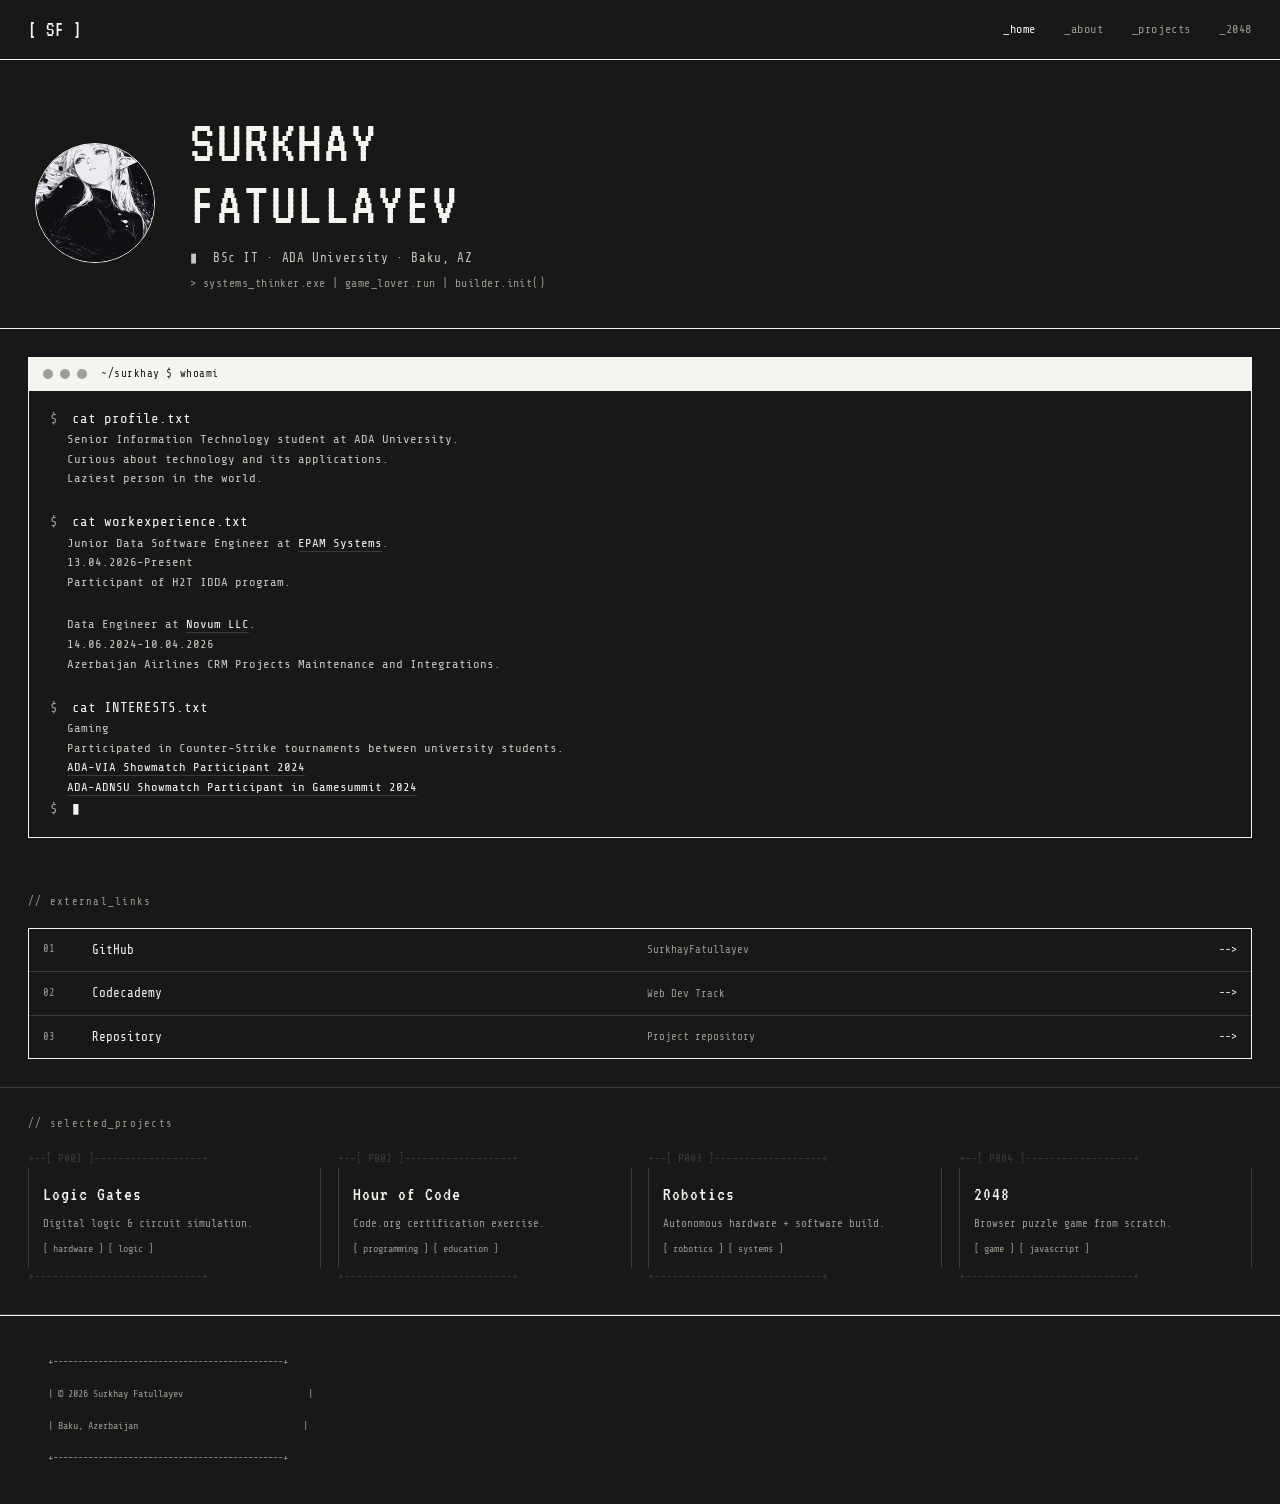
<file: index.html>
<!DOCTYPE html>
<html lang="en">
<head>
  <title>Surkhay Fatullayev</title>
  <meta charset="UTF-8">
  <meta name="viewport" content="width=device-width, initial-scale=1">
  <link rel="icon" type="image/x-icon" href="./icons/index.ico">
  <link rel="stylesheet" href="./css/style.css">
</head>
<body>

<nav>
  <a href="index.html" class="logo">[ SF ]</a>
  <ul class="nav-links">
    <li><a href="index.html" class="active">_home</a></li>
    <li><a href="about.html">_about</a></li>
    <li><a href="projects.html">_projects</a></li>
    <li><a href="2048.html">_2048</a></li>
  </ul>
</nav>


<main>

  <section class="hero">
    <img src="./images/profile.jpg" alt="Profile Picture" class="profile-pic">
    <div class="hero-text">
      <pre class="ascii-art">SURKHAY
FATULLAYEV</pre>
      <div class="hero-sub">
        <span class="blink">&#x25AE;</span>
        &nbsp;BSc IT &middot; ADA University &middot; Baku, AZ
      </div>
      <div class="hero-tagline">
        &gt; systems_thinker.exe | game_lover.run | builder.init()
      </div>
    </div>
  </section>


  <section class="terminal-block">
    <div class="term-header">
      <span class="dot"></span><span class="dot"></span><span class="dot"></span>
      <span class="term-title">~/surkhay $ whoami</span>
    </div>
    <div class="term-body">
      <p><span class="prompt">$</span> cat profile.txt</p>
      <p class="out">Senior Information Technology student at ADA University.</p>
      <p class="out">Curious about technology and its applications.</p>
      <p class="out">Laziest person in the world.</p>
      <br>
      <p><span class="prompt">$</span> cat workexperience.txt</p>
      <p class="out">Junior Data Software Engineer at <a href="https://www.linkedin.com/company/epam-systems" target="_blank" class="link-job">EPAM Systems</a>.</p>
      <p class="out">13.04.2026-Present</p>
      <p class="out">Participant of H2T IDDA program.</p>
      <br>
      <p class="out">Data Engineer at <a href="https://www.linkedin.com/company/novum" target="_blank" class="link-job">Novum LLC</a>.</p>
      <p class="out">14.06.2024-10.04.2026</p>
      <p class="out">Azerbaijan Airlines CRM Projects Maintenance and Integrations.</p>
      <br>
      <p><span class="prompt">$</span> cat INTERESTS.txt</p>
      <p class="out">Gaming</p>
      <p class="out">Participated in Counter-Strike tournaments between university students.</p>
      <p class="out"><a href="https://youtu.be/ZUddVWYPCPk?si=QCppxgm-R_ZTOHbP&t=14103" target="_blank" class="link-job">ADA-VIA Showmatch Participant 2024</a></p>
      <p class="out"><a href="https://youtu.be/CiUlH6iIGxk?si=b437jONYZW168jPJ&t=2937" target="_blank" class="link-job">ADA-ADNSU Showmatch Participant in Gamesummit 2024</a></p>
        

      <p><span class="prompt">$</span> <span class="blink">&#x25AE;</span></p>
    </div>
  </section>

  <section class="section-block">
    <div class="section-label">// external_links</div>
    <div class="link-table">
      <a href="https://github.com/SurkhayFatullayev" target="_blank" class="link-row">
        <span class="link-index">01</span>
        <span class="link-name">GitHub</span>
        <span class="link-handle">SurkhayFatullayev</span>
        <span class="link-arrow">--&gt;</span>
      </a>
      <a href="https://www.codecademy.com/profiles/system4744470101" target="_blank" class="link-row">
        <span class="link-index">02</span>
        <span class="link-name">Codecademy</span>
        <span class="link-handle">Web Dev Track</span>
        <span class="link-arrow">--&gt;</span>
      </a>
      <a href="https://github.com/SurkhayFatullayev" target="_blank" class="link-row">
        <span class="link-index">03</span>
        <span class="link-name">Repository</span>
        <span class="link-handle">Project repository</span>
        <span class="link-arrow">--&gt;</span>
      </a>
    </div>
  </section>

  <section class="section-block">
    <div class="section-label">// selected_projects</div>
    <div class="projects-ascii-grid">

      <a href="projects.html" class="proj-card">
        <div class="proj-border-top">+--[ P001 ]------------------+</div>
        <div class="proj-content">
          <div class="proj-title">Logic Gates</div>
          <div class="proj-desc">Digital logic &amp; circuit simulation.</div>
          <div class="proj-tags">[ hardware ] [ logic ]</div>
        </div>
        <div class="proj-border-bot">+----------------------------+</div>
      </a>

      <a href="projects.html" class="proj-card">
        <div class="proj-border-top">+--[ P002 ]------------------+</div>
        <div class="proj-content">
          <div class="proj-title">Hour of Code</div>
          <div class="proj-desc">Code.org certification exercise.</div>
          <div class="proj-tags">[ programming ] [ education ]</div>
        </div>
        <div class="proj-border-bot">+----------------------------+</div>
      </a>

      <a href="projects.html" class="proj-card">
        <div class="proj-border-top">+--[ P003 ]------------------+</div>
        <div class="proj-content">
          <div class="proj-title">Robotics</div>
          <div class="proj-desc">Autonomous hardware + software build.</div>
          <div class="proj-tags">[ robotics ] [ systems ]</div>
        </div>
        <div class="proj-border-bot">+----------------------------+</div>
      </a>

      <a href="2048.html" class="proj-card">
        <div class="proj-border-top">+--[ P004 ]------------------+</div>
        <div class="proj-content">
          <div class="proj-title">2048</div>
          <div class="proj-desc">Browser puzzle game from scratch.</div>
          <div class="proj-tags">[ game ] [ javascript ]</div>
        </div>
        <div class="proj-border-bot">+----------------------------+</div>
      </a>

    </div>
  </section>

</main>


<footer>
  <div class="footer-ascii">
    +----------------------------------------------+<br>
    | &copy; 2026 Surkhay Fatullayev &nbsp;&nbsp;&nbsp;&nbsp;&nbsp;&nbsp;&nbsp;&nbsp;&nbsp;&nbsp;&nbsp;&nbsp;&nbsp;&nbsp;&nbsp;&nbsp;&nbsp;&nbsp;&nbsp;&nbsp;&nbsp;&nbsp;&nbsp;&nbsp;|<br>
    | Baku, Azerbaijan &nbsp;&nbsp;&nbsp;&nbsp;&nbsp;&nbsp;&nbsp;&nbsp;&nbsp;&nbsp;&nbsp;&nbsp;&nbsp;&nbsp;&nbsp;&nbsp;&nbsp;&nbsp;&nbsp;&nbsp;&nbsp;&nbsp;&nbsp;&nbsp;&nbsp;&nbsp;&nbsp;&nbsp;&nbsp;&nbsp;&nbsp;&nbsp;|<br>
    +----------------------------------------------+
  </div>
</footer>
</body>
</html>
</file>
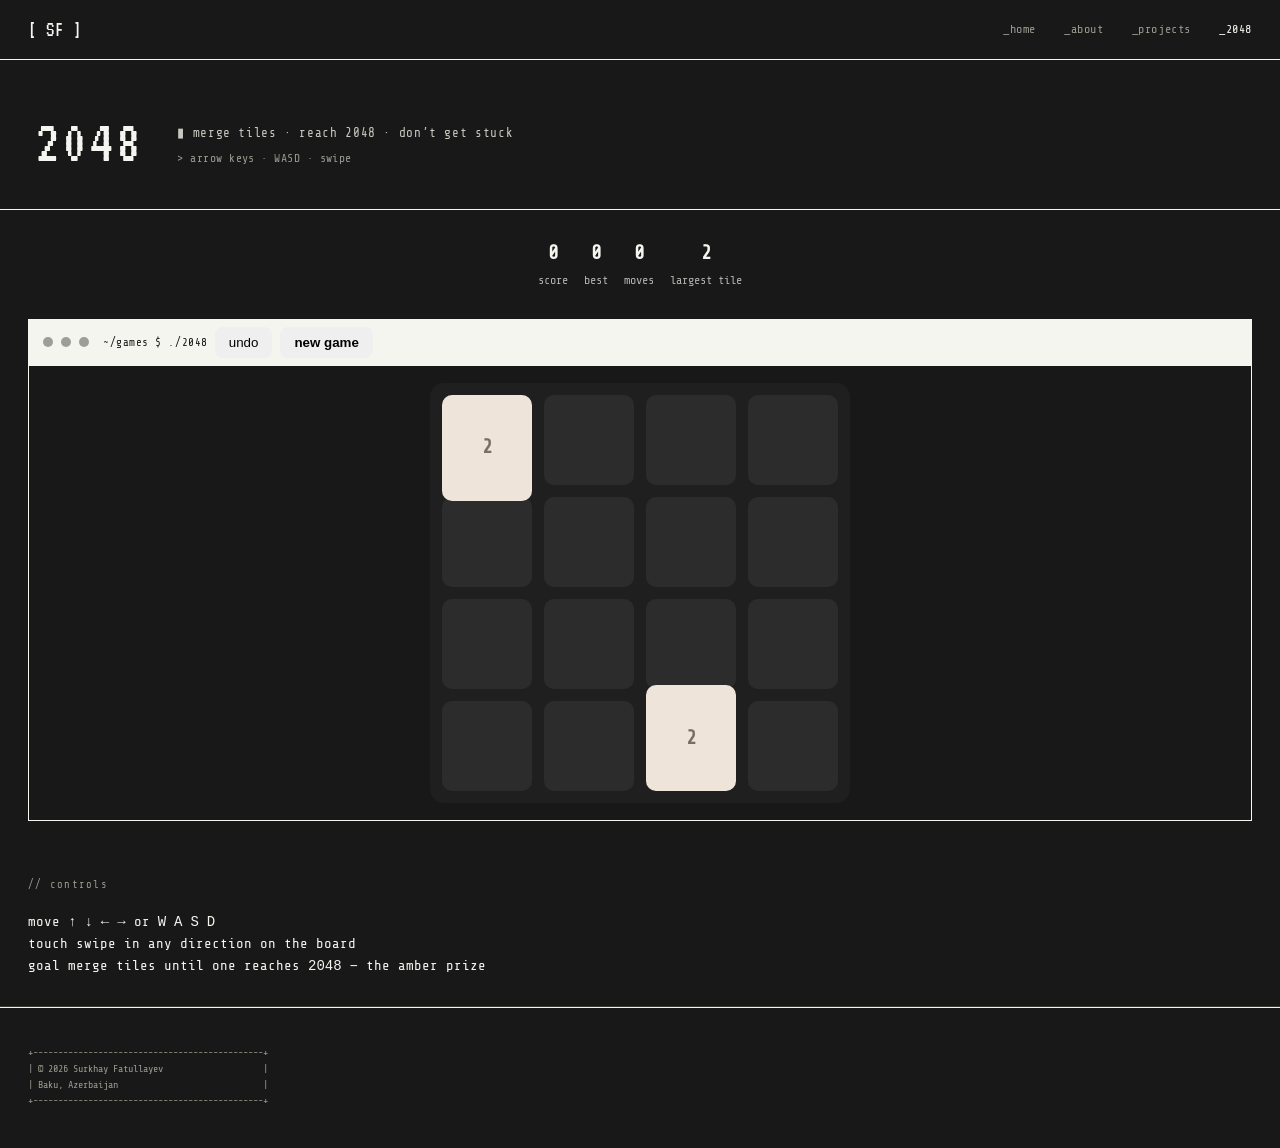
<file: 2048.html>
<!DOCTYPE html>
<html lang="en">
<head>
  <title>About :: Surkhay Fatullayev</title>
  <meta charset="UTF-8">
  <meta name="viewport" content="width=device-width, initial-scale=1">
  <link rel="icon" type="image/x-icon" href="./icons/index.ico">
  <link rel="stylesheet" href="./css/style.css">
</head>

<body>

  <!-- SVG Icons -->
  <svg width="0" height="0" style="position: absolute;" aria-hidden="true">
    <defs>

      <symbol
        id="i-undo"
        viewBox="0 0 24 24"
        fill="none"
        stroke="currentColor"
        stroke-width="2"
        stroke-linecap="round"
        stroke-linejoin="round"
      >
        <polyline points="9 14 4 9 9 4"></polyline>
        <path d="M20 20v-7a4 4 0 0 0-4-4H4"></path>
      </symbol>

      <symbol
        id="i-refresh"
        viewBox="0 0 24 24"
        fill="none"
        stroke="currentColor"
        stroke-width="2"
        stroke-linecap="round"
        stroke-linejoin="round"
      >
        <polyline points="23 4 23 10 17 10"></polyline>
        <polyline points="1 20 1 14 7 14"></polyline>
        <path d="M20.49 9A9 9 0 0 0 5.64 5.64L1 10m22 4l-4.64 4.36A9 9 0 0 1 3.51 15"></path>
      </symbol>

    </defs>
  </svg>

  <!-- Navigation -->
  <nav>
    <a href="index.html" class="logo">[ SF ]</a>

    <ul class="nav-links">
      <li><a href="index.html">_home</a></li>
      <li><a href="about.html">_about</a></li>
      <li><a href="projects.html">_projects</a></li>
      <li><a href="2048.html" class="active">_2048</a></li>
    </ul>
  </nav>

  <!-- Background -->

  <main>

    <!-- Hero -->
    <section class="hero">
      <pre class="ascii-art">2048</pre>

      <div class="hero-text">
        <div class="hero-sub">
          <span class="blink">▮</span>
          merge tiles · reach 2048 · don’t get stuck
        </div>

        <div class="hero-tagline">
          &gt;
          <span class="accent">arrow keys</span> ·
          <span class="accent">WASD</span> ·
          <span class="accent">swipe</span>
        </div>
      </div>
    </section>

    <!-- Stats -->
    <section class="stats-strip">

      <div class="stat">
        <span id="score" class="stat-num">0</span>
        <span class="stat-lbl">score</span>
      </div>

      <div class="stat">
        <span id="best" class="stat-num">0</span>
        <span class="stat-lbl">best</span>
      </div>

      <div class="stat">
        <span id="moves" class="stat-num">0</span>
        <span class="stat-lbl">moves</span>
      </div>

      <div class="stat">
        <span id="largest" class="stat-num">2</span>
        <span class="stat-lbl">largest tile</span>
      </div>

    </section>

    <!-- Game -->
    <section class="game-section">

      <div class="terminal-block game-frame">

        <div class="term-header game-header">

          <div>
            <span class="dot"></span>
            <span class="dot"></span>
            <span class="dot"></span>
          </div>

          <span class="term-title">~/games $ ./2048</span>

          <div class="game-actions">

            <button
              id="undo-btn"
              class="ctrl-btn"
              title="Undo last move"
            >
              undo
            </button>

            <button
              id="new-btn"
              class="ctrl-btn ctrl-primary"
              title="Start new game"
            >
              new game
            </button>

          </div>
        </div>

        <div class="term-body game-body">

          <div id="board-wrap" class="board-wrap">

            <div id="board-bg" class="board-bg"></div>
            <div id="board-tiles" class="board-tiles"></div>

            <div id="overlay" class="overlay">

              <p id="overlay-title" class="overlay-title">
                Game Over
              </p>

              <p id="overlay-sub" class="overlay-sub">
                No more moves!
              </p>

              <button
                id="overlay-btn"
                class="btn-ascii btn-primary"
              >
                [ play again ]
              </button>

            </div>

          </div>

        </div>

      </div>

    </section>

    <!-- Controls -->
    <section class="section-block controls-section">

      <div class="section-label">// controls</div>

      <div class="kbd-grid">

        <div class="kbd-row">
          <span class="kbd-label">move</span>

          <kbd>↑</kbd>
          <kbd>↓</kbd>
          <kbd>←</kbd>
          <kbd>→</kbd>

          <span class="kbd-or">or</span>

          <kbd>W</kbd>
          <kbd>A</kbd>
          <kbd>S</kbd>
          <kbd>D</kbd>
        </div>

        <div class="kbd-row">
          <span class="kbd-label">touch</span>
          <span>swipe in any direction on the board</span>
        </div>

        <div class="kbd-row">
          <span class="kbd-label">goal</span>
          <span>
            merge tiles until one reaches <kbd>2048</kbd>
            — the amber prize
          </span>
        </div>

      </div>

    </section>

  </main>

  <footer>
    <div class="footer-ascii">
+----------------------------------------------+
| © 2026 Surkhay Fatullayev                    |
| Baku, Azerbaijan                             |
+----------------------------------------------+
    </div>
  </footer>

  <script src="./js/2048.js"></script>

</body>
</html>
</file>
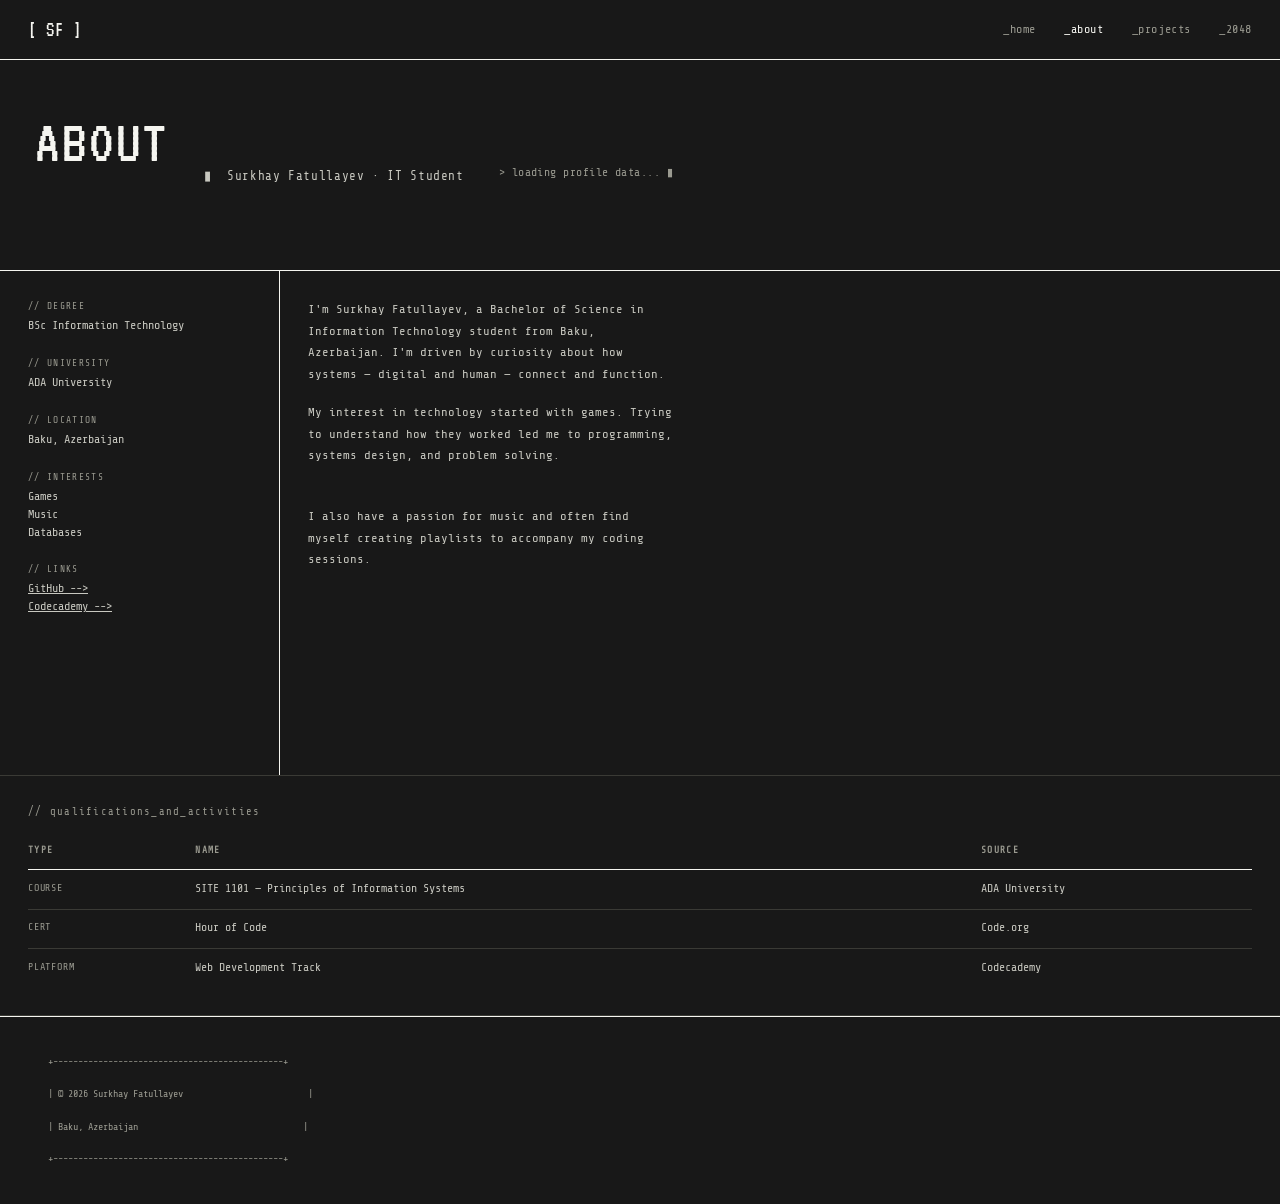
<file: about.html>
<!DOCTYPE html>
<html lang="en">
<head>
  <title>About :: Surkhay Fatullayev</title>
  <meta charset="UTF-8">
  <meta name="viewport" content="width=device-width, initial-scale=1">
  <link rel="icon" type="image/x-icon" href="./icons/index.ico">
  <link rel="stylesheet" href="./css/style.css">
</head>
<body>

<nav>
  <a href="index.html" class="logo">[ SF ]</a>
  <ul class="nav-links">
    <li><a href="index.html">_home</a></li>
    <li><a href="about.html" class="active">_about</a></li>
    <li><a href="projects.html">_projects</a></li>
    <li><a href="2048.html">_2048</a></li>
  </ul>
</nav>
<main>

  <section class="hero">
    <pre class="ascii-art">ABOUT
    </pre>
    <div class="hero-sub">
      <span class="blink">&#x25AE;</span>
      &nbsp;Surkhay Fatullayev &middot; IT Student
    </div>
    <div class="hero-tagline">
      &gt; loading profile data... <span class="blink">&#x25AE;</span>
    </div>
  </section>

  <div class="about-grid" style="position:relative;z-index:1;">
    <div class="about-sidebar">
      <div class="meta-block">
        <div class="meta-label">// degree</div>
        <div class="meta-value">BSc Information Technology</div>
      </div>
      <div class="meta-block">
        <div class="meta-label">// university</div>
        <div class="meta-value">ADA University</div>
      </div>
      <div class="meta-block">
        <div class="meta-label">// location</div>
        <div class="meta-value">Baku, Azerbaijan</div>
      </div>
      <div class="meta-block">
        <div class="meta-label">// interests</div>
        <div class="meta-value">Games<br>Music<br>Databases</div>
      </div>
      <div class="meta-block">
        <div class="meta-label">// links</div>
        <div class="meta-value">
          <a href="https://github.com/SurkhayFatullayev" target="_blank" style="color:inherit;">GitHub --&gt;</a><br>
          <a href="https://www.codecademy.com/profiles/system4744470101" target="_blank" style="color:inherit;">Codecademy --&gt;</a>
        </div>
      </div>
    </div>

    <div class="about-body-col">
      <p>I'm Surkhay Fatullayev, a Bachelor of Science in Information Technology student from Baku, Azerbaijan. I'm driven by curiosity about how systems — digital and human — connect and function.</p>
      <p>My interest in technology started with games. Trying to understand how they worked led me to programming, systems design, and problem solving.</p>
      <br>
      <p>I also have a passion for music and often find myself creating playlists to accompany my coding sessions.</p>
      <iframe data-testid="embed-iframe" style="border-radius:12px" src="https://open.spotify.com/embed/playlist/2JfHu8g3UgyWrSr8X9S5Np?utm_source=generator" width="100%" height="152" frameBorder="0" allowfullscreen="" allow="autoplay; clipboard-write; encrypted-media; fullscreen; picture-in-picture" loading="lazy"></iframe>

    </div>
  </div>

  <div class="quals-section">
    <div class="section-label">// qualifications_and_activities</div>
    <table class="quals-table">
      <thead>
        <tr>
          <th>type</th>
          <th>name</th>
          <th>source</th>
        </tr>
      </thead>
      <tbody>
        <tr>
          <td class="type-cell">course</td>
          <td>SITE 1101 &mdash; Principles of Information Systems</td>
          <td>ADA University</td>
        </tr>
        <tr>
          <td class="type-cell">cert</td>
          <td>Hour of Code</td>
          <td>Code.org</td>
        </tr>
        <tr>
          <td class="type-cell">platform</td>
          <td>Web Development Track</td>
          <td>Codecademy</td>
        </tr>
      </tbody>
    </table>
  </div>

</main>

<footer>
  <div class="footer-ascii">
    +----------------------------------------------+<br>
    | &copy; 2026 Surkhay Fatullayev &nbsp;&nbsp;&nbsp;&nbsp;&nbsp;&nbsp;&nbsp;&nbsp;&nbsp;&nbsp;&nbsp;&nbsp;&nbsp;&nbsp;&nbsp;&nbsp;&nbsp;&nbsp;&nbsp;&nbsp;&nbsp;&nbsp;&nbsp;&nbsp;|<br>
    | Baku, Azerbaijan &nbsp;&nbsp;&nbsp;&nbsp;&nbsp;&nbsp;&nbsp;&nbsp;&nbsp;&nbsp;&nbsp;&nbsp;&nbsp;&nbsp;&nbsp;&nbsp;&nbsp;&nbsp;&nbsp;&nbsp;&nbsp;&nbsp;&nbsp;&nbsp;&nbsp;&nbsp;&nbsp;&nbsp;&nbsp;&nbsp;&nbsp;&nbsp;|<br>
    +----------------------------------------------+
  </div>
</footer>

</body>
</html>
</file>
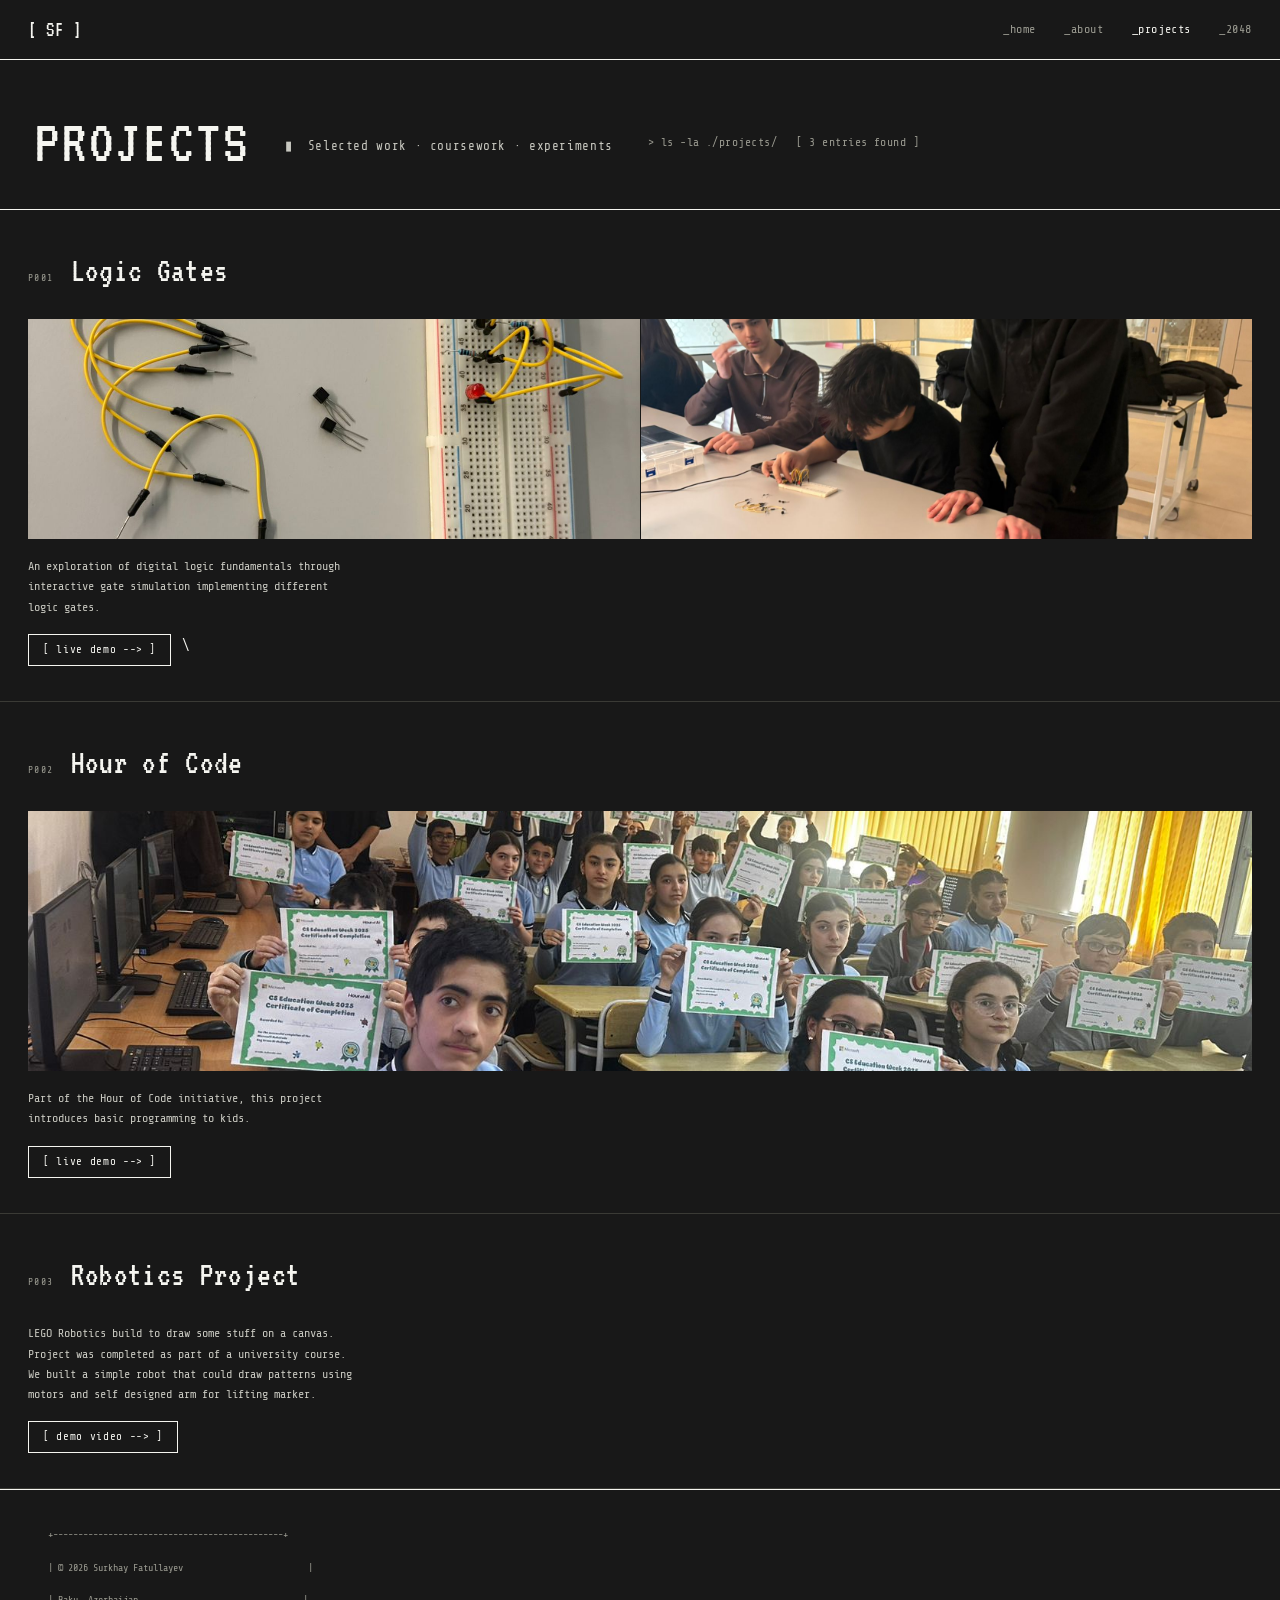
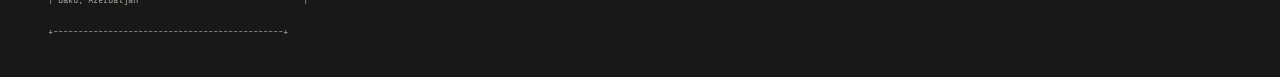
<file: projects.html>
<!DOCTYPE html>
<html lang="en">
<head>
  <title>Projects :: Surkhay Fatullayev</title>
  <meta charset="UTF-8">
  <meta name="viewport" content="width=device-width, initial-scale=1">
  <link rel="icon" type="image/x-icon" href="./icons/projects.ico">
  <link rel="stylesheet" href="./css/style.css">
</head>
<body>

<nav>
  <a href="index.html" class="logo">[ SF ]</a>
  <ul class="nav-links">
    <li><a href="index.html">_home</a></li>
    <li><a href="about.html">_about</a></li>
    <li><a href="projects.html" class="active">_projects</a></li>
    <li><a href="2048.html">_2048</a></li>
  </ul>
</nav>

<main>

  <section class="hero">
    <pre class="ascii-art">PROJECTS</pre>
    <div class="hero-sub">
      <span class="blink">&#x25AE;</span>
      &nbsp;Selected work &middot; coursework &middot; experiments
    </div>
    <div class="hero-tagline">
      &gt; ls -la ./projects/ &nbsp;&nbsp;[ 3 entries found ]
    </div>
  </section>

  <!-- P001 -->
  <div class="project-entry">
    <div class="proj-entry-header">
      <span class="proj-num">P001</span>
      <h2 class="proj-entry-title">Logic Gates</h2>
    </div>

    <div style="display:grid; grid-template-columns:1fr 1fr; gap:1px; background:var(--rule-strong); border:1px solid var(--rule-strong); margin-bottom:1.2rem;">
      <div style="overflow:hidden; height:220px; background:var(--bg-elev);">
        <img src="./images/Circ.jpeg" alt="Logic Gates Screenshot 1"
             style="width:100%; height:100%; object-fit:cover; display:block;">
      </div>
      <div style="overflow:hidden; height:220px; background:var(--bg-elev);">
        <img src="./images/Circ2.jpeg" alt="Logic Gates Screenshot 2"
             style="width:100%; height:100%; object-fit:cover; display:block;">
      </div>
    </div>

    <p class="proj-entry-desc">An exploration of digital logic fundamentals through interactive gate simulation implementing different logic gates.</p>
    <div class="proj-entry-links">
      <a href=" https://youtu.be/mnqYl67zIiU" target="_blank" class="btn-ascii">[ live demo --&gt; ]</a>
\    </div>
  </div>

  <!-- P002 -->
  <div class="project-entry">
    <div class="proj-entry-header">
      <span class="proj-num">P002</span>
      <h2 class="proj-entry-title">Hour of Code</h2>
    </div>

    <div style="overflow:hidden; height:260px; background:var(--bg-elev); border:1px solid var(--rule-strong); margin-bottom:1.2rem;">
      <img src="./images/HoC.jpeg" alt="Hour of Code Screenshot"
           style="width:100%; height:100%; object-fit:cover; display:block;">
    </div>

    <p class="proj-entry-desc">Part of the Hour of Code initiative, this project introduces basic programming to kids.</p>
    <div class="proj-entry-links">
      <a href="https://youtu.be/8SqvfIBeTFM" target="_blank" class="btn-ascii">[ live demo --&gt; ]</a>
    </div>
  </div>

  <!-- P003 -->
  <div class="project-entry">
    <div class="proj-entry-header">
      <span class="proj-num">P003</span>
      <h2 class="proj-entry-title">Robotics Project</h2>
    </div>
    <p class="proj-entry-desc">LEGO Robotics build to draw some stuff on a canvas. Project was completed as part of a university course. We built a simple robot that could draw patterns using motors and self designed arm for lifting marker.</p>
    <div class="proj-entry-links">
      <a href="https://youtube.com/shorts/ZZgQKt0x6u8" target="_blank" class="btn-ascii">[ demo video --&gt; ]</a>
    </div>
  </div>

</main>

<footer>
  <div class="footer-ascii">
    +----------------------------------------------+<br>
    | &copy; 2026 Surkhay Fatullayev &nbsp;&nbsp;&nbsp;&nbsp;&nbsp;&nbsp;&nbsp;&nbsp;&nbsp;&nbsp;&nbsp;&nbsp;&nbsp;&nbsp;&nbsp;&nbsp;&nbsp;&nbsp;&nbsp;&nbsp;&nbsp;&nbsp;&nbsp;&nbsp;|<br>
    | Baku, Azerbaijan &nbsp;&nbsp;&nbsp;&nbsp;&nbsp;&nbsp;&nbsp;&nbsp;&nbsp;&nbsp;&nbsp;&nbsp;&nbsp;&nbsp;&nbsp;&nbsp;&nbsp;&nbsp;&nbsp;&nbsp;&nbsp;&nbsp;&nbsp;&nbsp;&nbsp;&nbsp;&nbsp;&nbsp;&nbsp;&nbsp;&nbsp;&nbsp;|<br>
    +----------------------------------------------+
  </div>
</footer>

</body>
</html>
</file>
<file: css/style.css>
@import url('https://fonts.googleapis.com/css2?family=Share+Tech+Mono&family=VT323&display=swap');

:root {
  --bg: #181818;
  --ink: #f5f5f0;
  --ink2: #c8c8c0;
  --faint: #9a9a90;
  --rule: #3a3a35;
  --accent: #f5f5f0;
}

*, *::before, *::after { box-sizing: border-box; margin: 0; padding: 0; }

html {
  background: var(--bg);
  color: var(--ink);
  font-family: 'Share Tech Mono', monospace;
  font-size: 14px;
  line-height: 1.6;
}

body {
  min-height: 100vh;
  display: flex;
  flex-direction: column;
  position: relative;
}


/* ── NAV ── */
nav {
  position: fixed;
  top: 0; left: 0; right: 0;
  z-index: 100;
  display: flex;
  align-items: center;
  justify-content: space-between;
  padding: 0.9rem 2rem;
  background: var(--bg);
  border-bottom: 1px solid var(--ink);
}

.logo {
  font-family: 'VT323', monospace;
  font-size: 1.5rem;
  color: var(--ink);
  text-decoration: none;
  letter-spacing: 0.05em;
}

.nav-links {
  display: flex;
  gap: 2rem;
  list-style: none;
}

.nav-links a {
  text-decoration: none;
  color: var(--faint);
  font-size: 0.85rem;
  letter-spacing: 0.05em;
  transition: color 0.15s;
}

.nav-links a:hover,
.nav-links a.active {
  color: var(--ink);
}

/* ── MAIN ── */
main {
  flex: 1;
  padding-top: 4.5rem;
  position: relative;
  z-index: 1;
}


/* ── HERO ── */
.hero {
  padding: 3.5rem 2.5rem 2.5rem;
  border-bottom: 1px solid var(--ink);
  display: flex;
  flex-direction: row;
  align-items: center;
  gap: 2.5rem;
}

/* ── PROFILE PIC ── */
.profile-pic {
  width: 120px;
  height: 120px;
  object-fit: cover;
  border-radius: 50%;
  border: 1px solid var(--ink);
  flex-shrink: 0;
  display: block;
}

.hero-text {
  display: flex;
  flex-direction: column;
  gap: 0.5rem;
}

.ascii-art {
  font-family: 'VT323', monospace;
  font-size: clamp(2.6rem, 5.5vw, 4.4rem);
  line-height: 1.0;
  color: var(--ink);
  white-space: pre;
  letter-spacing: 0.03em;
  margin: 0;
}

.hero-sub {
  font-size: 0.9rem;
  color: var(--ink2);
  letter-spacing: 0.05em;
  margin-top: 0.4rem;
}

.hero-tagline {
  font-size: 0.82rem;
  color: var(--faint);
  letter-spacing: 0.04em;
}

@media (max-width: 520px) {
  .hero { flex-direction: column; align-items: flex-start; gap: 1.2rem; }
  .ascii-art { font-size: 2.2rem; }
}

/* ── BLINK ── */
@keyframes blink {
  0%, 100% { opacity: 1; }
  50% { opacity: 0; }
}
.blink { animation: blink 1s step-end infinite; }

/* ── TERMINAL BLOCK ── */
.terminal-block {
  margin: 2rem;
  border: 1px solid var(--ink);
  position: relative;
  z-index: 1;
}

.term-header {
  display: flex;
  align-items: center;
  gap: 0.5rem;
  padding: 0.5rem 1rem;
  border-bottom: 1px solid var(--ink);
  background: var(--ink);
  color: var(--bg);
}

.dot {
  width: 10px; height: 10px;
  border-radius: 50%;
  display: inline-block;
  background: var(--bg);
  opacity: 0.4;
}

.term-title {
  font-size: 0.78rem;
  color: var(--bg);
  letter-spacing: 0.05em;
  margin-left: 0.5rem;
}

.term-body {
  padding: 1.2rem 1.5rem;
  background: var(--bg);
}

.prompt {
  color: var(--faint);
  margin-right: 0.4rem;
  user-select: none;
}

.out {
  color: var(--ink2);
  padding-left: 1.2rem;
  font-size: 0.88rem;
}

/* ── SECTION ── */
.section-block {
  padding: 2rem 2rem;
  border-bottom: 1px solid var(--rule);
  position: relative;
  z-index: 1;
}

.section-label {
  font-size: 0.75rem;
  color: var(--faint);
  letter-spacing: 0.12em;
  text-transform: lowercase;
  margin-bottom: 1.2rem;
}

/* ── LINK TABLE ── */
.link-table {
  display: flex;
  flex-direction: column;
  gap: 0;
  border: 1px solid var(--ink);
}

.link-row {
  display: grid;
  grid-template-columns: 2.5rem 1fr 1fr 2.5rem;
  align-items: center;
  padding: 0.8rem 1rem;
  border-bottom: 1px solid var(--rule);
  text-decoration: none;
  color: var(--ink);
  transition: background 0.15s, color 0.15s;
  gap: 1rem;
}

.link-row:last-child { border-bottom: none; }

.link-row:hover {
  background: var(--ink);
  color: var(--bg);
}

.link-index { color: var(--faint); font-size: 0.75rem; }
.link-name { font-size: 0.9rem; }
.link-handle { font-size: 0.78rem; color: var(--faint); }
.link-row:hover .link-handle { color: var(--bg); opacity: 0.7; }
.link-arrow { text-align: right; font-size: 0.8rem; }

/* ── PROJECTS ASCII GRID ── */
.projects-ascii-grid {
  display: grid;
  grid-template-columns: repeat(auto-fit, minmax(260px, 1fr));
  gap: 1.2rem;
}

.proj-card {
  display: block;
  text-decoration: none;
  color: var(--ink);
  font-family: 'Share Tech Mono', monospace;
  font-size: 0.82rem;
  transition: transform 0.12s;
}

.proj-card:hover { transform: translate(-2px, -2px); }
.proj-card:hover .proj-border-top,
.proj-card:hover .proj-border-bot {
  color: var(--ink);
}

.proj-border-top,
.proj-border-bot {
  color: var(--rule);
  white-space: nowrap;
  overflow: hidden;
  transition: color 0.15s;
}

.proj-content {
  border-left: 1px solid var(--rule);
  border-right: 1px solid var(--rule);
  padding: 0.8rem 1rem;
  background: var(--bg);
  transition: background 0.15s;
}

.proj-card:hover .proj-content {
  background: var(--ink);
  color: var(--bg);
  border-color: var(--ink);
}

.proj-title {
  font-family: 'VT323', monospace;
  font-size: 1.4rem;
  margin-bottom: 0.3rem;
  letter-spacing: 0.05em;
}

.proj-desc {
  color: var(--faint);
  font-size: 0.78rem;
  margin-bottom: 0.6rem;
}

.proj-card:hover .proj-desc { color: rgba(245,245,240,0.65); }

/* ── TERMINAL LINKS ── */
.term-body a {
  color: var(--ink);
  text-decoration: none;
  border-bottom: 1px solid var(--rule);
  padding-bottom: 1px;
  transition: color 0.3s ease, border-color 0.3s ease;
}

.term-body a:hover {
  color: var(--faint);
  border-color: var(--faint);
}

.proj-tags {
  font-size: 0.72rem;
  color: var(--faint);
}

/* ── ABOUT PAGE ── */
.about-grid {
  display: grid;
  grid-template-columns: 280px 1fr;
  border-bottom: 1px solid var(--rule);
}

.about-sidebar {
  padding: 2rem;
  border-right: 1px solid var(--ink);
  display: flex;
  flex-direction: column;
  gap: 1.5rem;
}

.meta-block .meta-label {
  font-size: 0.68rem;
  color: var(--faint);
  letter-spacing: 0.14em;
  text-transform: uppercase;
  margin-bottom: 0.2rem;
}

.meta-block .meta-value {
  font-size: 0.85rem;
  color: var(--ink2);
  line-height: 1.5;
}

.about-body-col {
  padding: 2rem;
}

.about-body-col p {
  font-size: 0.88rem;
  line-height: 1.75;
  color: var(--ink2);
  max-width: 52ch;
  margin-bottom: 1.2rem;
}

/* ── QUALS ── */
.quals-section {
  padding: 2rem;
  border-bottom: 1px solid var(--rule);
  position: relative;
  z-index: 1;
}

.quals-table {
  width: 100%;
  border-collapse: collapse;
  font-size: 0.83rem;
}

.quals-table th {
  text-align: left;
  font-size: 0.68rem;
  letter-spacing: 0.14em;
  text-transform: uppercase;
  color: var(--faint);
  padding: 0.4rem 1rem 0.8rem 0;
  border-bottom: 1px solid var(--ink);
}

.quals-table td {
  padding: 0.7rem 1rem 0.7rem 0;
  border-bottom: 1px solid var(--rule);
  color: var(--ink2);
  vertical-align: top;
}

.quals-table tr:last-child td { border-bottom: none; }

.quals-table .type-cell {
  font-size: 0.72rem;
  color: var(--faint);
  text-transform: uppercase;
  letter-spacing: 0.08em;
}

/* ── PROJECT DETAIL (projects page) ── */
.project-entry {
  padding: 2.5rem 2rem;
  border-bottom: 1px solid var(--rule);
  position: relative;
  z-index: 1;
}

.proj-entry-header {
  display: flex;
  align-items: baseline;
  gap: 1.2rem;
  margin-bottom: 1.5rem;
}

.proj-num {
  font-size: 0.7rem;
  color: var(--faint);
  letter-spacing: 0.15em;
  text-transform: uppercase;
}

.proj-entry-title {
  font-family: 'VT323', monospace;
  font-size: clamp(1.6rem, 3vw, 2.4rem);
  letter-spacing: 0.04em;
  font-weight: 400;
}

.screenshot-grid {
  display: grid;
  grid-template-columns: 1fr 1fr;
  gap: 1px;
  background: var(--ink);
  margin-bottom: 1.5rem;
  border: 1px solid var(--ink);
}

.screenshot-ph {
  background: var(--bg);
  height: 180px;
  display: flex;
  align-items: center;
  justify-content: center;
  font-size: 0.72rem;
  letter-spacing: 0.1em;
  color: var(--faint);
  text-align: center;
  padding: 1rem;
}

.ascii-frame {
  font-size: 0.65rem;
  color: var(--faint);
  line-height: 1.2;
  white-space: pre;
}

.proj-entry-desc {
  font-size: 0.85rem;
  color: var(--ink2);
  line-height: 1.7;
  max-width: 54ch;
  margin-bottom: 1.2rem;
}

.proj-entry-links {
  display: flex;
  gap: 0.8rem;
  flex-wrap: wrap;
}

.btn-ascii {
  display: inline-block;
  text-decoration: none;
  font-family: 'Share Tech Mono', monospace;
  font-size: 0.78rem;
  color: var(--ink);
  border: 1px solid var(--ink);
  padding: 0.45rem 1rem;
  letter-spacing: 0.06em;
  transition: background 0.15s, color 0.15s;
}

.btn-ascii:hover {
  background: var(--ink);
  color: var(--bg);
}

/* ── FOOTER ── */
footer {
  padding: 1.5rem 2rem;
  border-top: 1px solid var(--ink);
  position: relative;
  z-index: 1;
}

.footer-ascii {
  font-size: 0.72rem;
  color: var(--faint);
  line-height: 1.6;
}


/* ── ANIMATIONS ── */
@keyframes fadeIn {
  from { opacity: 0; transform: translateY(12px); }
  to   { opacity: 1; transform: translateY(0); }
}
.hero { animation: fadeIn 0.5s ease both; }
.terminal-block { animation: fadeIn 0.5s 0.15s ease both; }

/* ── RESPONSIVE ── */
@media (max-width: 640px) {
  .ascii-art { font-size: 0.38rem; }
  .about-grid { grid-template-columns: 1fr; }
  .about-sidebar { border-right: none; border-bottom: 1px solid var(--ink); }
  .screenshot-grid { grid-template-columns: 1fr; }
  .link-row { grid-template-columns: 2rem 1fr 2rem; }
  .link-handle { display: none; }
}


/* Stats */
.stats-strip {
  display: flex;
  gap: 16px;
  justify-content: center;
  flex-wrap: wrap;
  margin: 2rem 0;
}

.stat {
  text-align: center;
}

.stat-num {
  display: block;
  font-size: 1.4rem;
  font-weight: 700;
}

.stat-lbl {
  font-size: 0.85rem;
  opacity: 0.7;
}

/* Board */
.board-wrap {
  position: relative;
  width: 420px;
  max-width: 90vw;
  aspect-ratio: 1;
  margin: auto;
}

.board-bg,
.board-tiles {
  position: absolute;
  inset: 0;

  display: grid;
  grid-template-columns: repeat(4, 1fr);
  gap: 12px;

  padding: 12px;
  border-radius: 14px;
}

.board-bg {
  background: rgba(255,255,255,0.03);
}

.cell-bg {
  border-radius: 10px;
  background: rgba(255,255,255,0.06);
}

/* Tiles */
.tile {
  display: flex;
  align-items: center;
  justify-content: center;

  border-radius: 10px;
  font-weight: 800;
  font-size: 1.4rem;

  transition: all 0.15s ease;
}

/* Tile colors */
.t-0 { opacity: 0; }

.t-2 { background: #eee4da; color: #776e65; }
.t-4 { background: #ede0c8; color: #776e65; }
.t-8 { background: #f2b179; }
.t-16 { background: #f59563; }
.t-32 { background: #f67c5f; }
.t-64 { background: #f65e3b; }

.t-128,
.t-256,
.t-512 {
  background: #edcf72;
}

.t-1024,
.t-2048 {
  background: #ffb000;
  color: #111;
}

.t-high {
  background: #111;
  color: #ffb000;
}

/* Merge animation */
.tile.merged {
  animation: pop 0.2s ease;
}

@keyframes pop {
  0% { transform: scale(0.85); }
  100% { transform: scale(1); }
}

/* Overlay */
.overlay {
  position: absolute;
  inset: 0;

  display: none;
  align-items: center;
  justify-content: center;
  flex-direction: column;

  background: rgba(0,0,0,0.85);
  border-radius: 14px;
  text-align: center;
  z-index: 10;
}

.overlay.show {
  display: flex;
}

.overlay-title {
  font-size: 1.6rem;
  font-weight: 700;
}

.overlay-sub {
  margin: 12px 0;
  opacity: 0.8;
}

/* Buttons */
.ctrl-btn {
  display: flex;
  align-items: center;
  gap: 8px;

  border: none;
  cursor: pointer;

  padding: 8px 14px;
  border-radius: 8px;
}

.ctrl-primary {
  font-weight: 700;
}

.game-actions {
  display: flex;
  gap: 8px;
}

/* Footer */
.footer-ascii {
  white-space: pre;
  overflow-x: auto;
}

/* Mobile */
@media (max-width: 768px) {
  .board-wrap {
    width: 95vw;
  }

  .tile {
    font-size: 1.1rem;
  }

  .game-actions {
    flex-wrap: wrap;
  }
}
</file>
